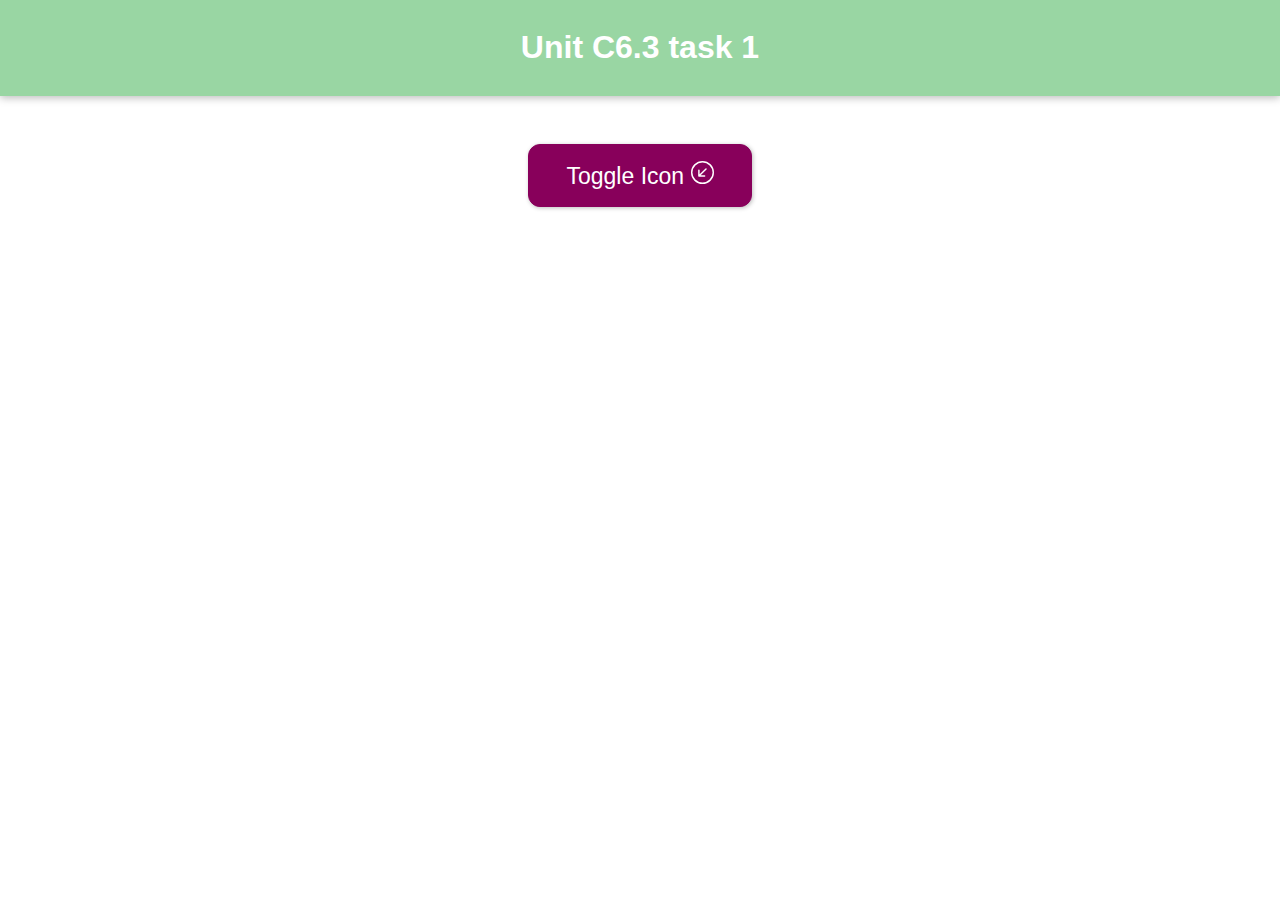
<file: C6.3/index.html>
<!DOCTYPE html>
<html lang="en">
  <head>
    <meta charset="utf-8" />
    <!-- <meta name="viewport" content="width=device-vidth, initial-scale=1.0" /> -->
    <meta name="viewport" content="width=device-width, initial-scale=1.0" />
    <title>Unit C6.3</title>
    <link rel="stylesheet" href="style.css" />
    <script src="app.js" defer></script>
  </head>
  <body>
    <header><h1>Unit C6.3 task 1</h1></header>
    <section>
      <button>Toggle Icon</button>
    </section>
  </body>
</html>
</file>
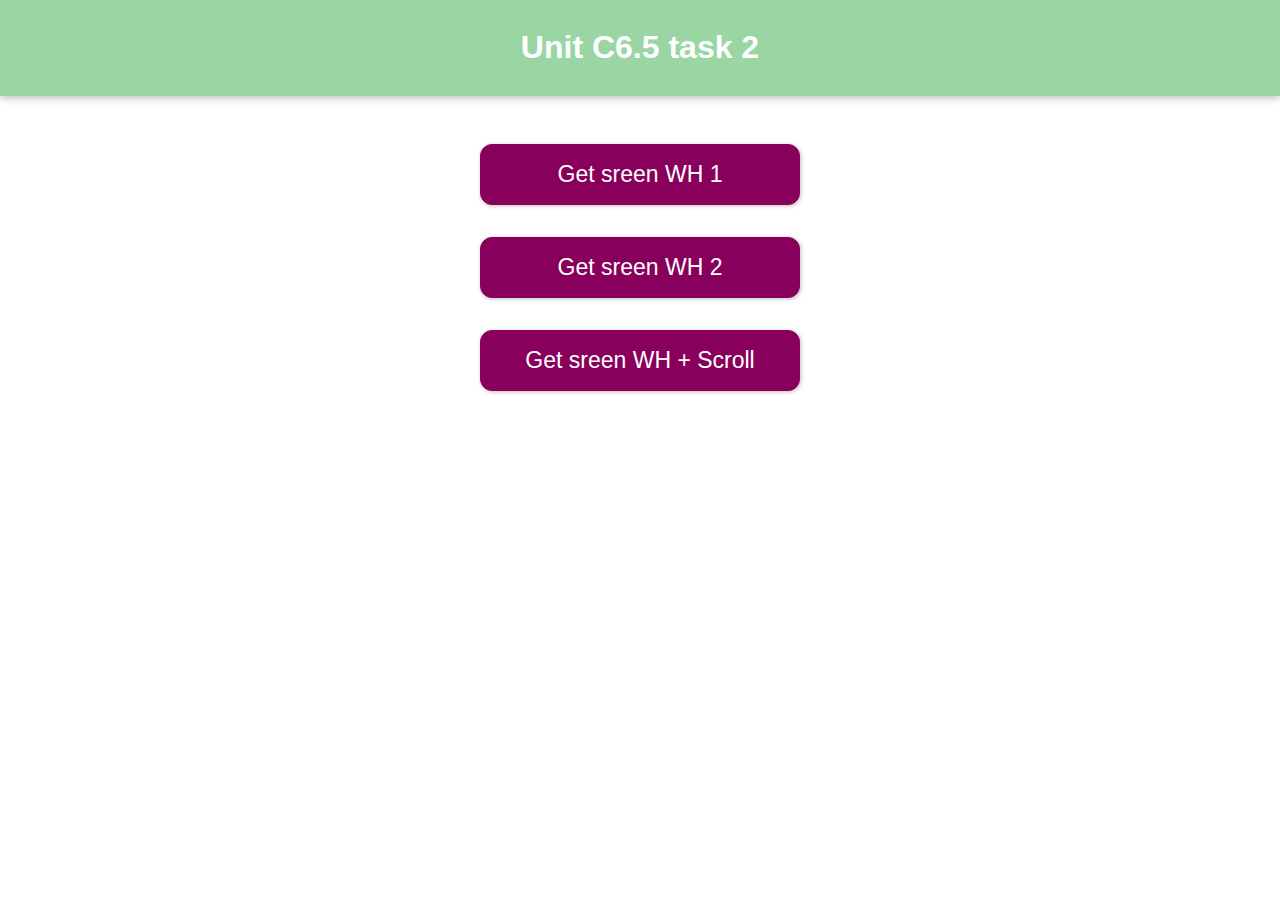
<file: C6.5/index.html>
<!DOCTYPE html>
<html lang="en">
  <head>
    <meta charset="utf-8" />
    <!-- <meta name="viewport" content="width=device-vidth, initial-scale=1.0" /> -->
    <meta name="viewport" content="width=device-width, initial-scale=1.0" />
    <title>Unit C6.5</title>
    <link rel="stylesheet" href="style.css" />
    <script src="app.js" defer></script>
  </head>
  <body>
    <header><h1>Unit C6.5 task 2</h1></header>
    <section>
      <button id="btn_1">Get sreen WH 1</button>
      <button id="btn_2">Get sreen WH 2</button>
      <button id="btn_3">Get sreen WH + Scroll</button>
    </section>
  </body>
</html>
</file>
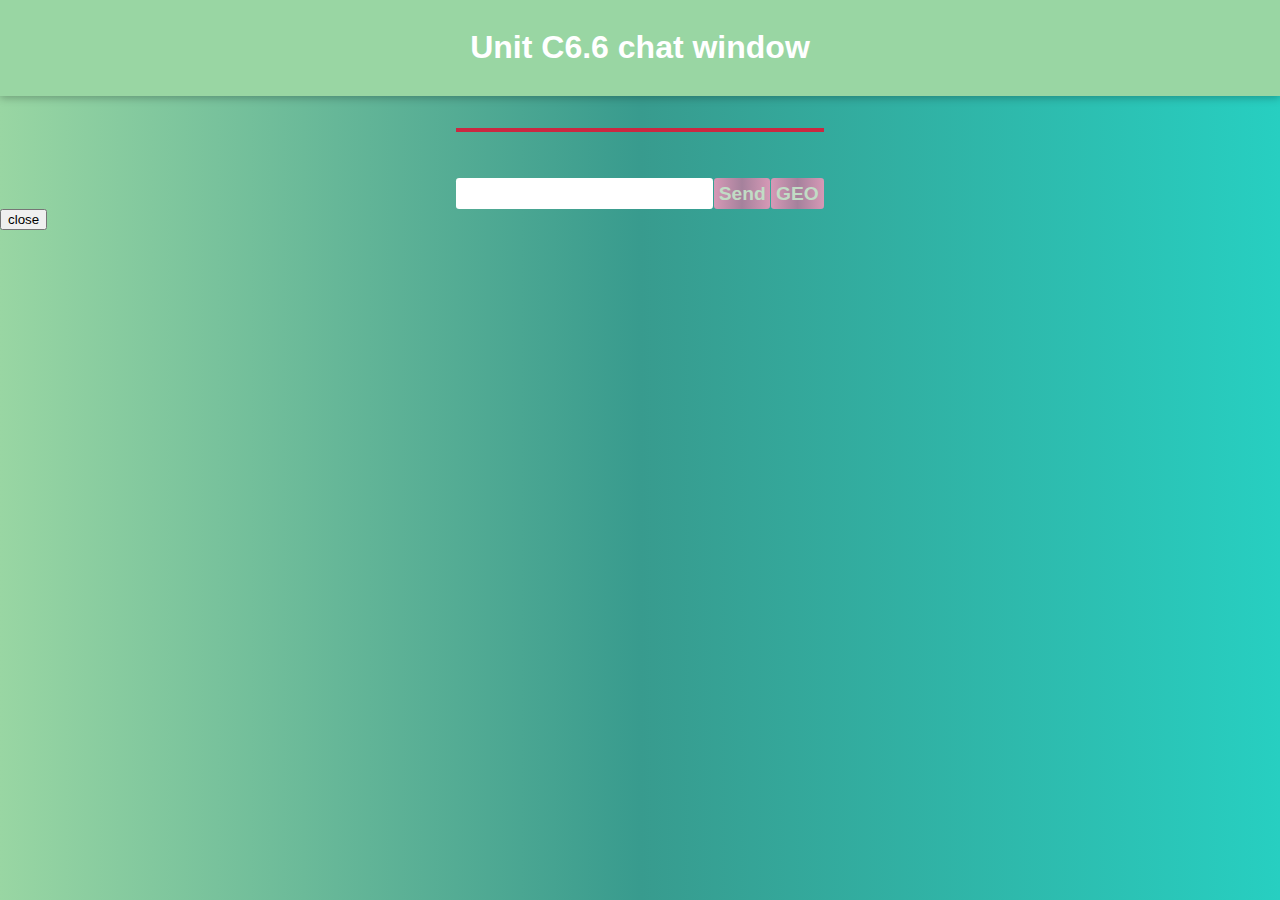
<file: C6.6/index.html>
<!DOCTYPE html>
<html lang="en">
  <head>
    <meta charset="utf-8" />
    <meta name="viewport" content="width=device-width, initial-scale=1.0" />
    <title>Unit C6.6 chat window</title>
    <link rel="stylesheet" href="css/styles.css" />
    <script src="js/app.js" defer></script>
  </head>
  <body>
    <header><h1>Unit C6.6 chat window</h1></header>
    <section id="log"></section>
    <section id="context">
      <ol class="messages">
        <!-- chat message -->
      </ol>
    </section>
    <section id="controls">
      <input type="text" class="controls__input" />
      <button id="btnSend" title="send echo message">Send</button>
      <button id="btnGeo" title="get GEO location" class="controls__input">
        GEO
      </button>
    </section>
    <button id="close">close</button>
  </body>
</html>
</file>
<file: C6.3/style.css>
* {
  box-sizing: border-box;
}
html {
  font-family: "Roboto Regular", Helvetica, Arial, sans-serif;
}
body {
  margin: 0;
}

header {
  box-shadow: 0 2px 8px rgba(0, 0, 0, 0.26);
  padding: 0.5rem;
  background-color: #99d6a3;
  color: white;
  text-align: center;
  margin-bottom: 2rem;
}
section {
  text-align: center;
  width: 90%;
  max-width: 46rem;
  margin: auto;
}
button {
  /* font: inherit; */
  font-size: 23px;
  border: 1px solid #88005b;
  background-color: #88005b;
  color: white;
  padding: 1rem 2rem;
  border-radius: 12px;
  margin: 1rem;
  width: 14rem;
  cursor: pointer;
  box-shadow: 1px 1px 4px rgba(0, 0, 0, 0.26);
}
button:focus {
  outline: none;
}
</file>
<file: C6.5/style.css>
* {
  box-sizing: border-box;
}
html {
  font-family: "Roboto Regular", Helvetica, Arial, sans-serif;
}
body {
  margin: 0;
}

header {
  box-shadow: 0 2px 8px rgba(0, 0, 0, 0.26);
  padding: 0.5rem;
  background-color: #99d6a3;
  color: white;
  text-align: center;
  margin-bottom: 2rem;
}
section {
  width: 90%;
  max-width: 46rem;
  margin: auto;
  display: flex;
  flex-direction: column;
  align-items: center;
}
button {
  /* font: inherit; */
  font-size: 23px;
  border: 1px solid #88005b;
  background-color: #88005b;
  color: white;
  padding: 1rem 2rem;
  border-radius: 12px;
  margin: 1rem;
  width: 20rem;
  cursor: pointer;
  box-shadow: 1px 1px 4px rgba(0, 0, 0, 0.26);
}
button:focus {
  outline: none;
}
</file>
<file: C6.6/css/styles.css>
* {
  box-sizing: border-box;
}
html {
  font-family: "Roboto Regular", Helvetica, Arial, sans-serif;
}
body {
  height: 100vh;
  width: 100%;
  background: #0f2027;
  background: linear-gradient(to right, #99d6a3, #389b8e, #27cfc1);
  height: 100vh;
  color: #fff;
  margin: 0px;
}

header {
  box-shadow: 0 2px 8px rgba(0, 0, 0, 0.26);
  padding: 0.5rem;
  background-color: #99d6a3;
  color: white;
  text-align: center;
  margin-bottom: 2rem;
}

section {
  width: 90%;
  max-width: 23rem;
  margin: auto;
  /* display: flex;
  flex-direction: column;
  align-items: center; */
}
#log {
  font: 16px/1.3 sans-serif;
  color: #af1414;
  display: block;
  border: 2px solid #ca2841;
  background-color: #d2979e;
  padding-left: 25px;
}
.messages {
  display: flex;
  flex-direction: column;
  align-items: flex-start;
  font: 16px/1.3 sans-serif;
  list-style-type: none;
  margin: 0 auto;
  padding: 23px;
  overflow: auto;
}

.messages li {
  background: #eee;
  border-top-left-radius: 10px;
  border-top-right-radius: 10px;
  border-bottom-right-radius: 8px;
  padding: 8px;
  margin: 2px 8px 2px 0;
  position: relative;
  color: #2d386d;
}

.messages li.mine {
  border-bottom-right-radius: 0px;
  border-bottom-left-radius: 10px;
  margin: 2px 0 2px 8px;
  align-self: flex-end;
  background: cyan;
  color: #866565;
}

#controls {
  display: flex;
  flex-direction: row;
  justify-content: space-between;
}

.controls__input {
  font-family: "Roboto", sans-serif;
  color: #333;
  font-size: 1.2rem;
  margin: 0 auto;
  padding: 0.3rem;
  border-radius: 0.2rem;
  border: none;
  transition: all 0.3s; */
}

#controls button {
  background: #0f2027; /* fallback for old browsers */
  background: linear-gradient(to right, #d699b6, #a5819c, #d699b6);
  font-family: "Roboto", sans-serif;
  color: #c1dcc5;
  font-size: 1.2rem;
  font-weight: 700;
  margin: 0 auto;
  padding: 0.3rem;
  border-radius: 0.2rem;
  border: none;
  cursor: pointer;
}
#controls button:disabled {
  /* color: linear-gradient(to right, #d699b6, #a5819c, #d699b6); */
  background-color: #c1dcc5;
}
</file>
